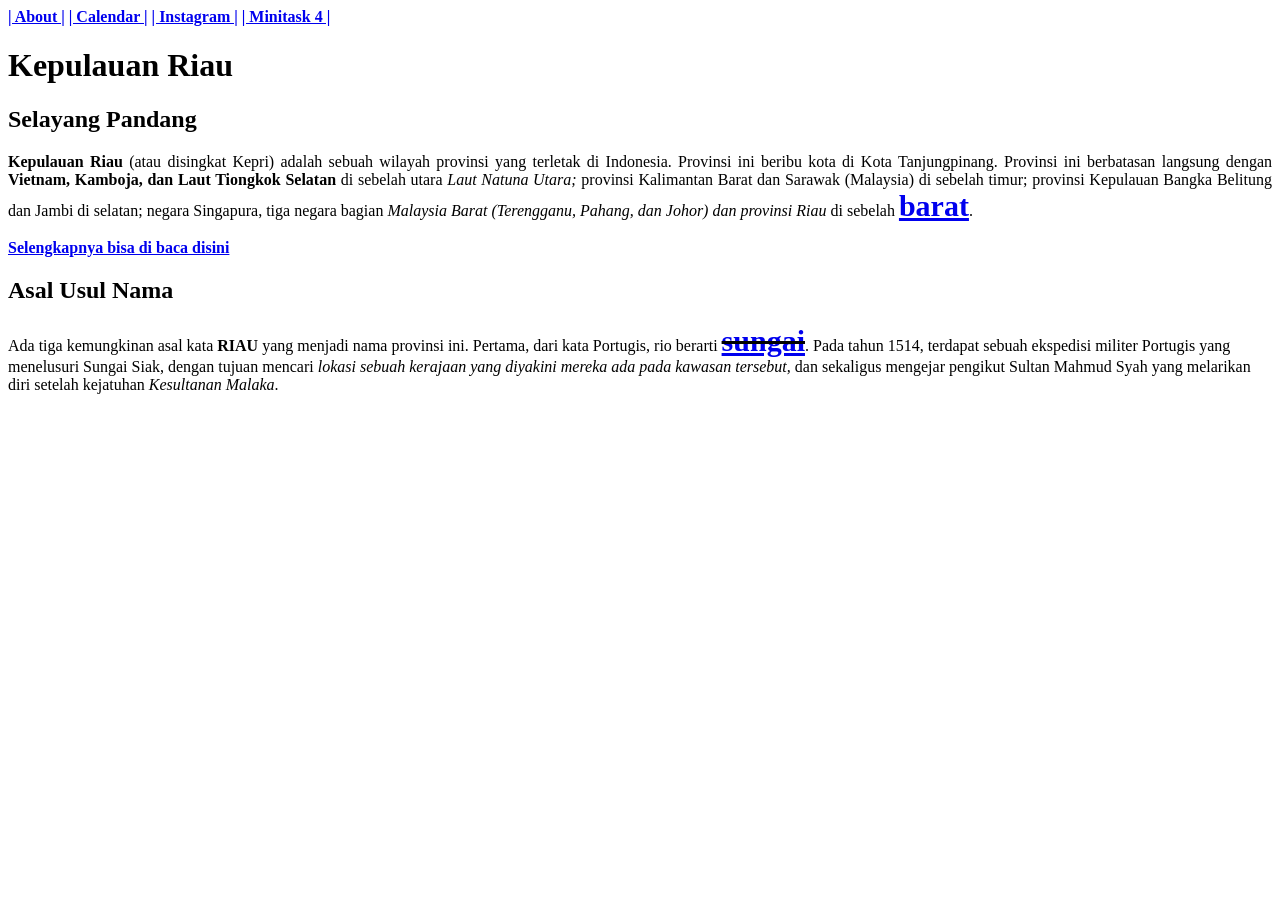
<file: index.html>
<!DOCTYPE html>
<html lang="id">
  <head>
    <meta charset="UTF-8" />
    <meta name="viewport" content="width=device-width, initial-scale=1.0" />
    <meta name="description" content="Selayang Pandang Kepri" />
    <title>Koda 5</title>
  </head>
  <body>
    <nav>
      <a href="views/profil.html" target="_blank"><b>| About |</b></a>
      <a href="/views/calendar.html" target="_blank"><b>| Calendar |</b></a>
      <a href="/views/instagram.html" target="_blank"><b>| Instagram |</b></a>
      <a href="/views/minitask4.html" target="_blank"><b>| Minitask 4 |</b></a>
    </nav>
    <div>
      <h1>Kepulauan Riau</h1>
      <h2>Selayang Pandang</h2>
      <p style="text-align: justify">
        <span style="font-weight: bold">Kepulauan Riau</span> (atau disingkat
        Kepri) adalah sebuah wilayah provinsi yang terletak di Indonesia.
        Provinsi ini beribu kota di Kota Tanjungpinang. Provinsi ini berbatasan
        langsung dengan
        <span style="font-weight: bold"
          >Vietnam, Kamboja, dan Laut Tiongkok Selatan</span
        >
        di sebelah utara
        <span style="font-style: italic">Laut Natuna Utara;</span> provinsi
        Kalimantan Barat dan Sarawak (Malaysia) di sebelah timur; provinsi
        Kepulauan Bangka Belitung dan Jambi di selatan; negara Singapura, tiga
        negara bagian
        <span style="font-style: italic"
          >Malaysia Barat (Terengganu, Pahang, dan Johor) dan provinsi
          Riau</span
        >
        di sebelah
        <span style="font-weight: bold; font-size: 30px"
          ><a href="/views/barat.html" target="_blank">barat</a></span
        >.
      </p>
      <p>
        <a href="https://id.wikipedia.org/wiki/Kepulauan_Riau" target="_blank">
          <b>Selengkapnya bisa di baca disini</b></a
        >
      </p>
      <h2>Asal Usul Nama</h2>
      <p>
        Ada tiga kemungkinan asal kata
        <span style="font-weight: bold">RIAU</span> yang menjadi nama provinsi
        ini. Pertama, dari kata Portugis, rio berarti
        <span
          style="
            font-weight: bold;
            text-decoration: line-through;
            font-size: 30px;
            color: black;
          "
          ><a href="views/sungai.html" target="_blank">sungai</a></span
        >. Pada tahun 1514, terdapat sebuah ekspedisi militer Portugis yang
        menelusuri Sungai Siak, dengan tujuan mencari
        <span style="font-style: italic"
          >lokasi sebuah kerajaan yang diyakini mereka ada pada kawasan
          tersebut,</span
        >
        dan sekaligus mengejar pengikut Sultan Mahmud Syah yang melarikan diri
        setelah kejatuhan
        <span style="font-style: italic">Kesultanan Malaka</span>.
      </p>
    </div>
  </body>
</html>
</file>
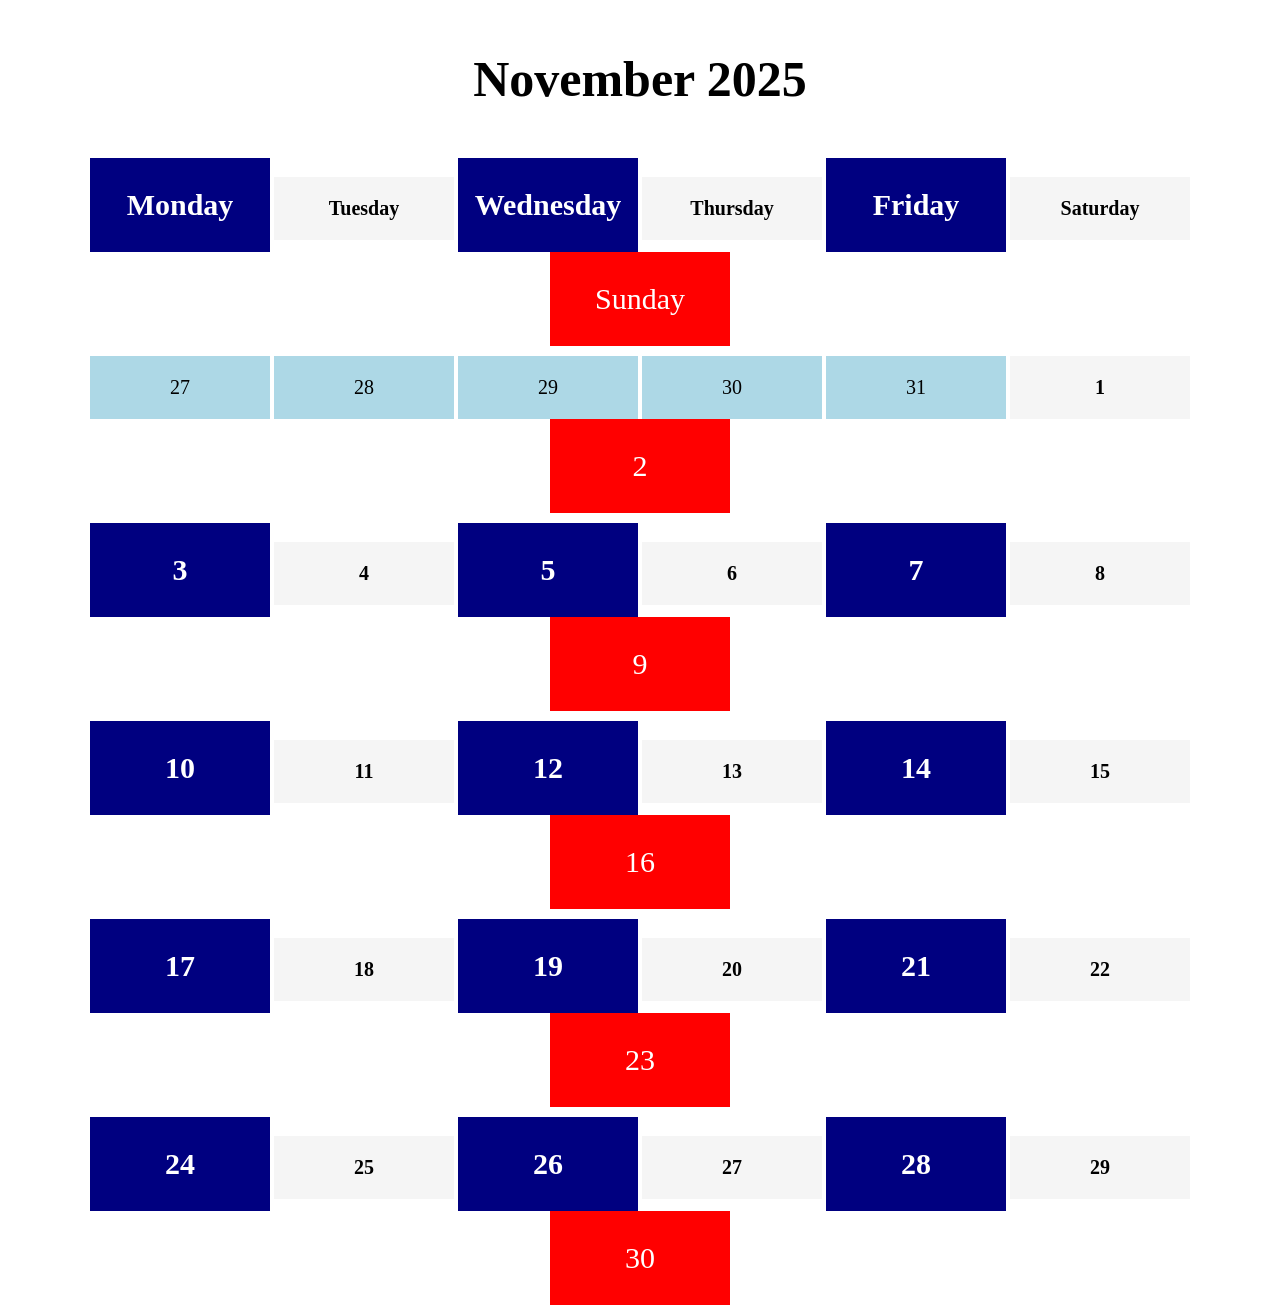
<file: views/calendar.html>
<!DOCTYPE html>
<html lang="en">
  <head>
    <meta charset="UTF-8" />
    <meta name="viewport" content="width=, initial-scale=1.0" />
    <meta name="description" content="Minitask 2 Membuat Kalendar" />
    <title>Document</title>
    <style>
      .the-box {
        text-align: center;
      }

      .name {
        font-size: 50px;
        font-weight: bold;
        text-align: center;
      }

      .box-week-day {
        display: inline-block;
        width: 180px;
        background-color: whitesmoke;
        text-align: center;
        font-weight: bold;
        font-size: 20px;
      }

      .box-light {
        display: inline-block;
        width: 180px;
        background-color: lightblue;
        text-align: center;
        font-size: 20px;
      }

      .box-week-end {
        display: inline-block;
        width: 180px;
        background-color: red;
        text-align: center;
        font-weight: 400;
        color: white;
        font-size: 30px;
      }

      .box-week-day:nth-child(odd) {
        background-color: navy;
        color: white;
        font-size: 30px;
      }

      .box-style {
        margin-bottom: 10px;
      }

      .last-month {
        color: lightgray;
      }
    </style>
  </head>
  <body>
    <div class="the-box">
      <p class="name">November 2025</p>

      <div class="box-style">
        <div class="box-week-day">
          <p>Monday</p>
        </div>
        <div class="box-week-day">
          <p>Tuesday</p>
        </div>
        <div class="box-week-day">
          <p>Wednesday</p>
        </div>
        <div class="box-week-day">
          <p>Thursday</p>
        </div>
        <div class="box-week-day">
          <p>Friday</p>
        </div>
        <div class="box-week-day">
          <p>Saturday</p>
        </div>
        <div class="box-week-end">
          <p>Sunday</p>
        </div>
      </div>

      <div class="box-style">
        <div class="box-light">
          <p class="lightgray">27</p>
        </div>
        <div class="box-light">
          <p class="lightgray">28</p>
        </div>
        <div class="box-light">
          <p>29</p>
        </div>
        <div class="box-light">
          <p>30</p>
        </div>
        <div class="box-light">
          <p>31</p>
        </div>
        <div class="box-week-day">
          <p>1</p>
        </div>
        <div class="box-week-end">
          <p>2</p>
        </div>
      </div>

      <div class="box-style">
        <div class="box-week-day">
          <p>3</p>
        </div>
        <div class="box-week-day">
          <p>4</p>
        </div>
        <div class="box-week-day">
          <p>5</p>
        </div>
        <div class="box-week-day">
          <p>6</p>
        </div>
        <div class="box-week-day">
          <p>7</p>
        </div>
        <div class="box-week-day">
          <p>8</p>
        </div>
        <div class="box-week-end">
          <p>9</p>
        </div>
      </div>

      <div class="box-style">
        <div class="box-week-day">
          <p>10</p>
        </div>
        <div class="box-week-day">
          <p>11</p>
        </div>
        <div class="box-week-day">
          <p>12</p>
        </div>
        <div class="box-week-day">
          <p>13</p>
        </div>
        <div class="box-week-day">
          <p>14</p>
        </div>
        <div class="box-week-day">
          <p>15</p>
        </div>
        <div class="box-week-end">
          <p>16</p>
        </div>
      </div>

      <div class="box-style">
        <div class="box-week-day">
          <p>17</p>
        </div>
        <div class="box-week-day">
          <p>18</p>
        </div>
        <div class="box-week-day">
          <p>19</p>
        </div>
        <div class="box-week-day">
          <p>20</p>
        </div>
        <div class="box-week-day">
          <p>21</p>
        </div>
        <div class="box-week-day">
          <p>22</p>
        </div>
        <div class="box-week-end">
          <p>23</p>
        </div>
      </div>

      <div class="box-style">
        <div class="box-week-day">
          <p>24</p>
        </div>
        <div class="box-week-day">
          <p>25</p>
        </div>
        <div class="box-week-day">
          <p>26</p>
        </div>
        <div class="box-week-day">
          <p>27</p>
        </div>
        <div class="box-week-day">
          <p>28</p>
        </div>
        <div class="box-week-day">
          <p>29</p>
        </div>
        <div class="box-week-end">
          <p>30</p>
        </div>
      </div>
    </div>
  </body>
</html>
</file>
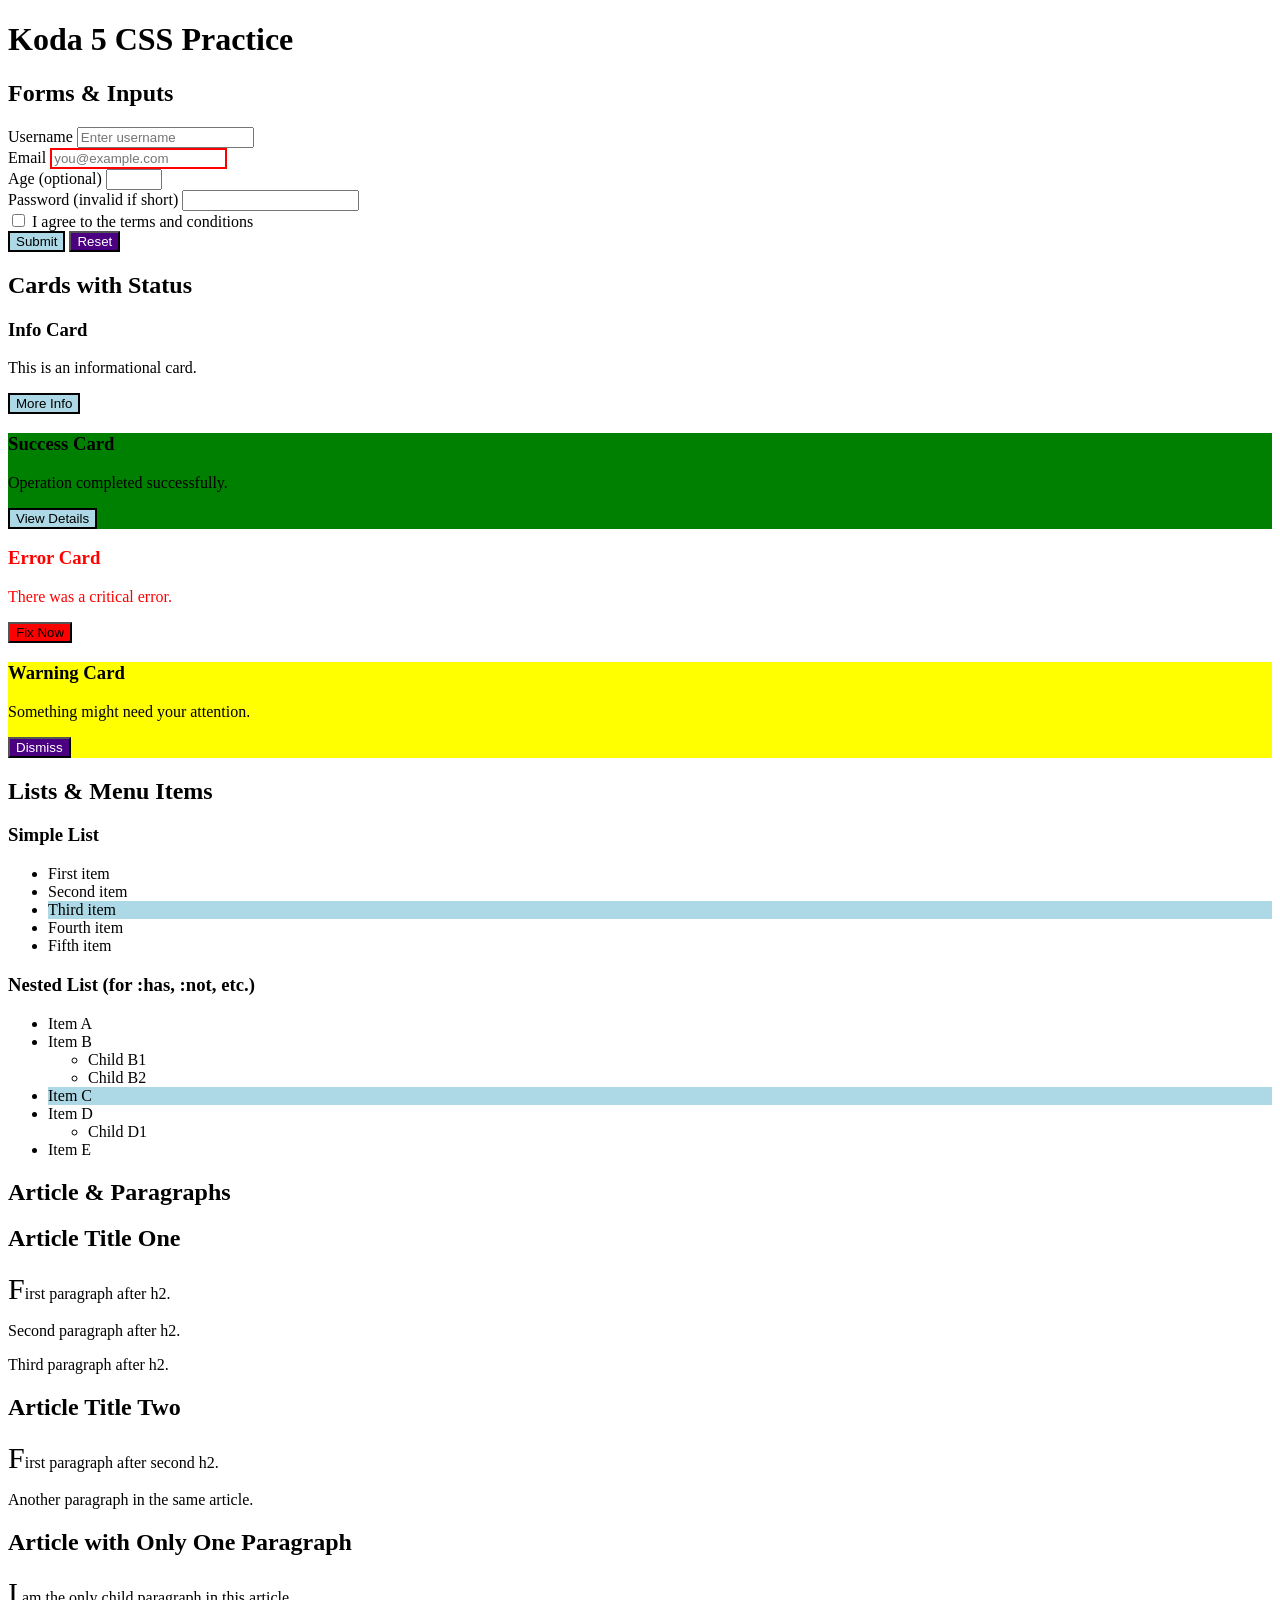
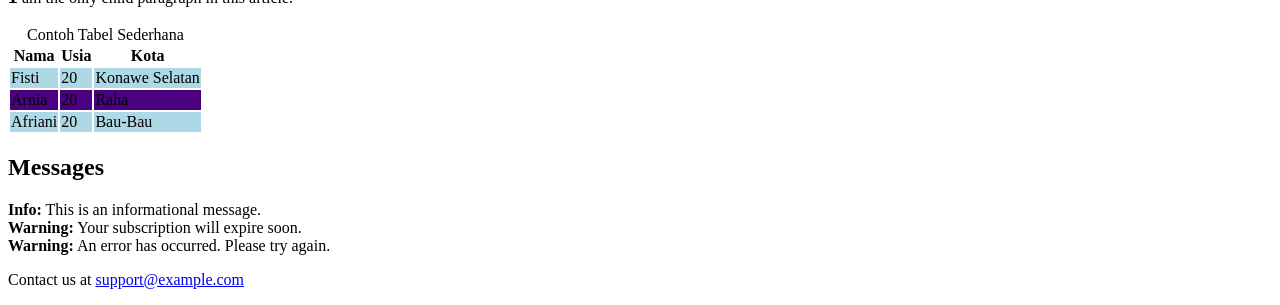
<file: views/minitask4.html>
<!DOCTYPE html>
<html lang="en">
  <head>
    <meta charset="UTF-8" />
    <title>Koda 5 CSS Practice</title>
    <link rel="stylesheet" href="/style/minitask4.css" />
  </head>
  <body>
    <header>
      <h1>Koda 5 CSS Practice</h1>
    </header>

    <main>
      <section id="forms">
        <h2>Forms & Inputs</h2>

        <form id="signup-form">
          <div class="field-group">
            <label for="username">Username</label>
            <input
              id="username"
              name="user-name"
              type="text"
              required
              placeholder="Enter username"
            />
          </div>

          <div class="field-group">
            <label for="email">Email</label>
            <input
              id="email"
              name="user-email"
              type="email"
              required
              placeholder="you@example.com"
            />
          </div>

          <div class="field-group">
            <label for="age">Age (optional)</label>
            <input id="age" name="user-age" type="number" min="0" max="120" />
          </div>

          <div class="field-group">
            <label for="password">Password (invalid if short)</label>
            <input
              id="password"
              name="user-password"
              type="password"
              minlength="8"
              required
            />
          </div>

          <div class="field-group">
            <label>
              <input type="checkbox" name="terms-checkbox" required />
              I agree to the terms and conditions
            </label>
          </div>

          <button type="submit" class="btn" data-role="primary">Submit</button>
          <button type="reset" class="btn" data-role="secondary">Reset</button>
        </form>
      </section>

      <section id="status-cards">
        <h2>Cards with Status</h2>

        <div class="card-container">
          <article class="card" data-status="info">
            <h3>Info Card</h3>
            <p>This is an informational card.</p>
            <button class="btn card-btn" data-role="primary">More Info</button>
          </article>

          <article class="card active" data-status="success">
            <h3>Success Card</h3>
            <p>Operation completed successfully.</p>
            <button class="btn card-btn" data-role="primary">
              View Details
            </button>
          </article>

          <article class="card" data-status="error">
            <h3>Error Card</h3>
            <p>There was a critical error.</p>
            <button class="btn card-btn" data-role="danger">Fix Now</button>
          </article>

          <article class="card" data-status="warning">
            <h3>Warning Card</h3>
            <p>Something might need your attention.</p>
            <button class="btn card-btn" data-role="secondary">Dismiss</button>
          </article>
        </div>
      </section>

      <section id="lists">
        <h2>Lists & Menu Items</h2>

        <h3>Simple List</h3>
        <ul class="simple-list">
          <li>First item</li>
          <li>Second item</li>
          <li>Third item</li>
          <li>Fourth item</li>
          <li>Fifth item</li>
        </ul>

        <h3>Nested List (for :has, :not, etc.)</h3>
        <ul class="nested-list">
          <li>Item A</li>
          <li>
            Item B
            <ul class="sub-list">
              <li>Child B1</li>
              <li>Child B2</li>
            </ul>
          </li>
          <li>Item C</li>
          <li>
            Item D
            <ul class="sub-list">
              <li>Child D1</li>
            </ul>
          </li>
          <li>Item E</li>
        </ul>
      </section>

      <section id="article-section">
        <h2>Article & Paragraphs</h2>

        <article class="post">
          <h2>Article Title One</h2>
          <p>First paragraph after h2.</p>
          <p>Second paragraph after h2.</p>
          <p>Third paragraph after h2.</p>

          <h2>Article Title Two</h2>
          <p>First paragraph after second h2.</p>
          <p>Another paragraph in the same article.</p>
        </article>

        <article class="post">
          <h2>Article with Only One Paragraph</h2>
          <p class="single-paragraph">
            I am the only child paragraph in this article.
          </p>
        </article>

        <article class="table">
          <table>
            <caption>
              Contoh Tabel Sederhana
            </caption>
            <thead>
              <tr>
                <th scope="col">Nama</th>
                <th scope="col">Usia</th>
                <th scope="col">Kota</th>
              </tr>
            </thead>
            <tbody>
              <tr>
                <td>Fisti</td>
                <td>20</td>
                <td>Konawe Selatan</td>
              </tr>
              <tr>
                <td>Arnia</td>
                <td>20</td>
                <td>Raha</td>
              </tr>
              <tr>
                <td>Afriani</td>
                <td>20</td>
                <td>Bau-Bau</td>
              </tr>
            </tbody>
          </table>
        </article>
      </section>

      <section id="messages">
        <h2>Messages</h2>

        <div class="message" data-type="info">
          <strong>Info:</strong> This is an informational message.
        </div>

        <div class="message" data-type="warning">
          <strong>Warning:</strong> Your subscription will expire soon.
        </div>

        <div class="message" data-type="error">
          <strong>Warning:</strong> An error has occurred. Please try again.
        </div>
      </section>
    </main>

    <footer id="contact">
      <p>
        Contact us at
        <a href="mailto:support@example.com">support@example.com</a>
      </p>
    </footer>
  </body>
</html>
</file>
<file: style/minitask4.css>
:root {
  --bg-primary: lightblue;
  --bg-warning: yellow;
  --bg-danger: red;
  --bg-success: green;
  --bg-info: blue;
  --bg-secondary: indigo;
}

button.btn[data-role="primary"] {
  border: 2px solid black;
  background-color: var(--bg-primary);
}

button.btn[data-role="danger"] {
  background-color: var(--bg-danger);
}

button.btn[data-role="danger"] {
  background-color: var(--bg-danger);
}

form > button[data-role="secondary"] {
  background-color: var(--bg-secondary);
  color: white;
}

input[type="email"] {
  border: 2px solid var(--bg-danger);
}

article.card[data-status="success"] {
  background-color: var(--bg-success);
}

article.card[data-status="warning"] {
  background-color: var(--bg-warning);
}

article.card[data-status="error"] {
  /* background-color: var(--bg-danger); */
  color: var(--bg-danger);
}

article > button[data-role="secondary"] {
  background-color: var(--bg-secondary);
  color: white;
}
tbody > :nth-child(1),
tbody > :nth-child(3) {
  background-color: var(--bg-primary);
}

tbody > :nth-child(2) {
  background-color: var(--bg-secondary);
}

article > h2 + p::first-letter {
  font-size: 30px;
}

.btn {
  &:hover {
    cursor: pointer;
  }
}

section > ul > li:nth-child(3) {
  background-color: var(--bg-primary);
}
</file>
